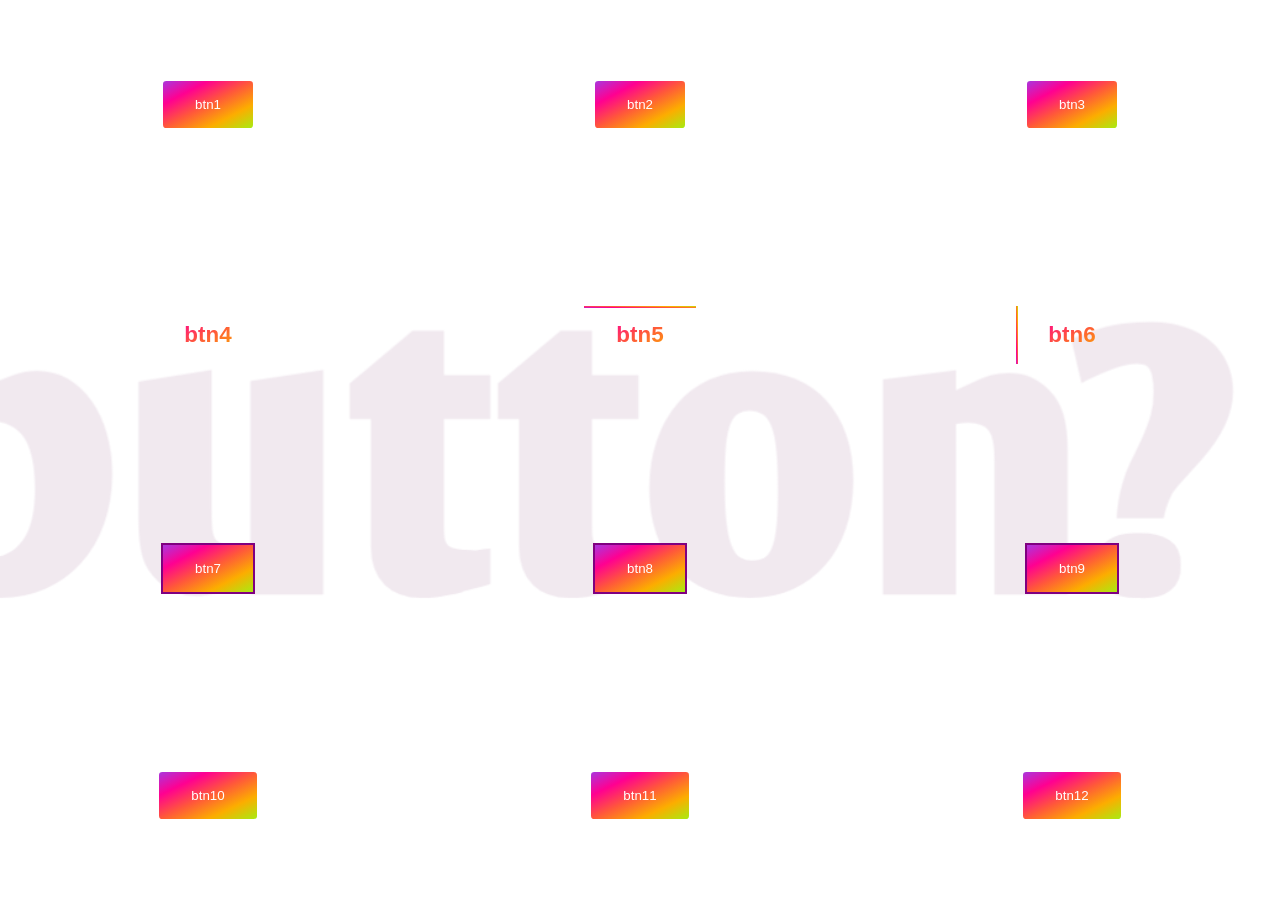
<file: index.html>
<!DOCTYPE html>
<html lang="en">

<head>
  <meta charset="UTF-8">
  <meta http-equiv="X-UA-Compatible" content="IE=edge">
  <meta name="viewport" content="width=device-width, initial-scale=1.0">
  <title>Button Animations</title>
  <link rel="stylesheet" href="style.css">
</head>

<body>
  <img src="assests/button_img.png" class="background_text" alt="" srcset="">
  <div class="btn_container">
    <div class="btn_div">
      <button class="btn btn_1">
        btn1
      </button>
    </div>

    <div class="btn_div">
      <button class="btn btn_2">
        btn2
      </button>
    </div>
    <div class="btn_div">
      <button class="btn btn_3">
        btn3
      </button>
    </div>
    <div class="btn_div">
      <button class="btn btn_4">
        btn4
      </button>
    </div>
    <div class="btn_div">
      <button class="btn btn_5">
        btn5
      </button>
    </div>
    <div class="btn_div">
      <button class="btn btn_6">
        btn6
      </button>
    </div>
    <div class="btn_div">
      <button class="btn btn_7">
        btn7
      </button>
    </div>
    <div class="btn_div">
      <button class="btn btn_8">
        btn8
      </button>
    </div>
    <div class="btn_div">
      <button class="btn btn_9">
        btn9
      </button>
    </div>
    <div class="btn_div">
      <button class="btn btn_10">
        btn10
      </button>
    </div>
    <div class="btn_div">
      <button class="btn btn_11">
        btn11
      </button>
    </div>
    <div class="btn_div">
      <button class="btn btn_12">
        btn12
      </button>
    </div>
  </div>
</body>

</html>
</file>
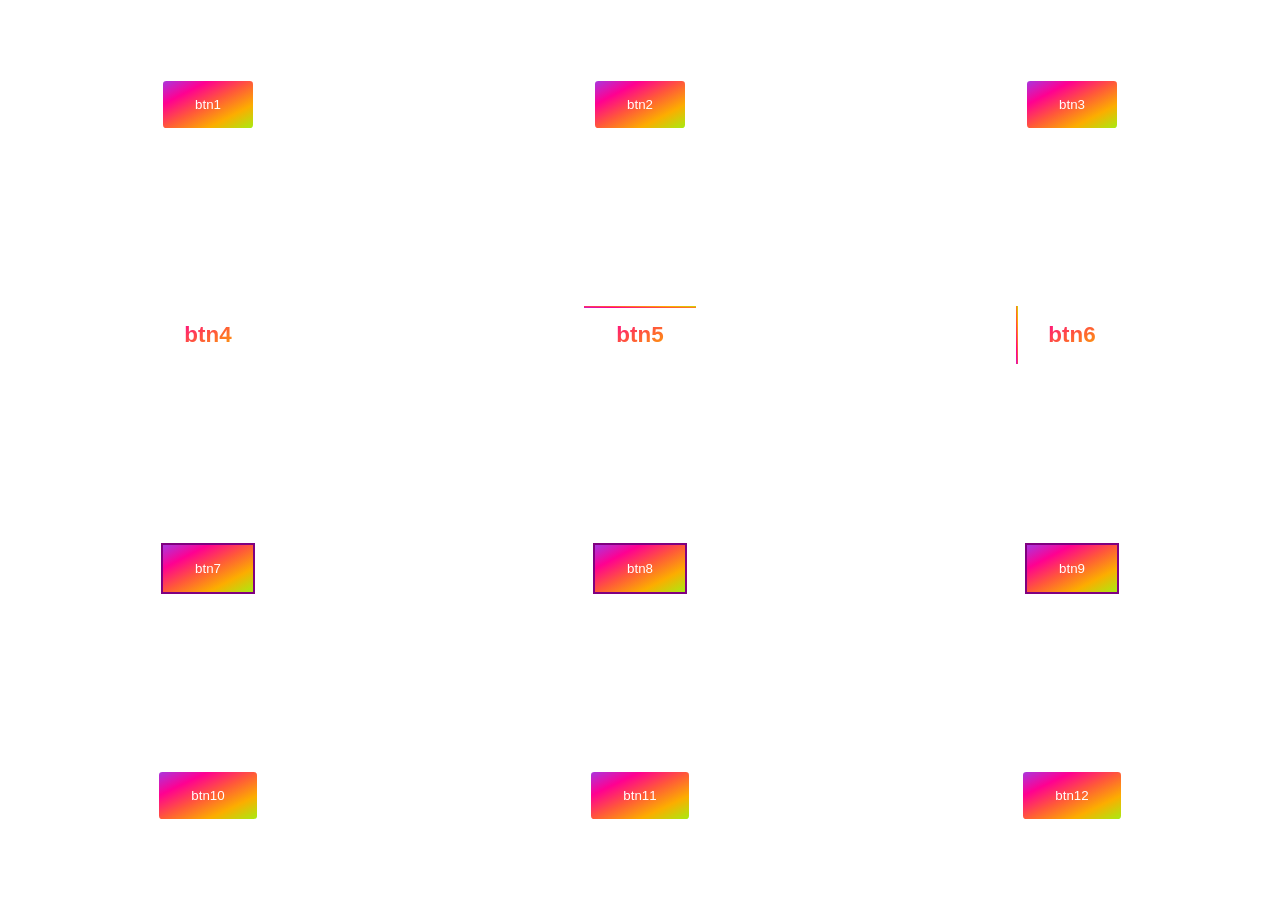
<file: style.html>
<!DOCTYPE html>
<html lang="en">

<head>
    <meta charset="UTF-8">
    <meta http-equiv="X-UA-Compatible" content="IE=edge">
    <meta name="viewport" content="width=device-width, initial-scale=1.0">
    <title>Button Animations</title>
    <link rel="stylesheet" href="style.css">
</head>

<body>
    <div class="btn_container">
        <div class="btn_div">
            <button class="btn btn_1">
                btn1
            </button>
        </div>

        <div class="btn_div">
            <button class="btn btn_2">
                btn2
            </button>
        </div>
        <div class="btn_div">
            <button class="btn btn_3">
                btn3
            </button>
        </div>
        <div class="btn_div">
            <button class="btn btn_4">
                btn4
            </button>
        </div>
        <div class="btn_div">
            <button class="btn btn_5">
                btn5
            </button>
        </div>
        <div class="btn_div">
            <button class="btn btn_6">
                btn6
            </button>
        </div>
        <div class="btn_div">
            <button class="btn btn_7">
                btn7
            </button>
        </div>
        <div class="btn_div">
            <button class="btn btn_8">
                btn8
            </button>
        </div>
        <div class="btn_div">
            <button class="btn btn_9">
                btn9
            </button>
        </div>
        <div class="btn_div">
            <button class="btn btn_10">
                btn10
            </button>
        </div>
        <div class="btn_div">
            <button class="btn btn_11">
                btn11
            </button>
        </div>
        <div class="btn_div">
            <button class="btn btn_12">
                btn12
            </button>
        </div>
    </div>
</body>

</html>
</file>
<file: style.css>
* {
  -webkit-box-sizing: border-box;
  box-sizing: border-box;
  margin: 0;
  padding: 0;
}

body {
  font-family: "Oswald", sans-serif;
  overflow-x: hidden;
}

body .background_text {
  width: -webkit-fill-available;
  position: absolute;
  z-index: -1;
  opacity: 0.35;
  top: 50%;
  -webkit-transform: translateY(-50%);
  transform: translateY(-50%);
}

.btn_container {
  display: -ms-grid;
  display: grid;
  gap: 1rem;
  min-height: 100vh;
}

@media screen and (min-width: 25em) {
  .btn_container {
    grid-template-columns: repeat(3, 1fr);
  }
}

.btn_container .btn_div {
  display: -ms-grid;
  display: grid;
  place-content: center;
}

.btn_container .btn_div .btn {
  color: white;
  border: none;
  background-image: -webkit-gradient(
    linear,
    left top,
    right bottom,
    from(#aa36de),
    color-stop(#ff0091),
    color-stop(#ff583a),
    color-stop(#fcad00),
    to(#a8eb12)
  );
  background-image: linear-gradient(
    to right bottom,
    #aa36de,
    #ff0091,
    #ff583a,
    #fcad00,
    #a8eb12
  );
  padding: 1rem 2rem;
  border-radius: 0.25em;
  cursor: pointer;
}

.btn_container .btn_div .btn_1 {
  position: relative;
  z-index: 1;
}

.btn_container .btn_div .btn_1::after {
  content: "";
  position: absolute;
  top: 0;
  left: 0;
  width: 100%;
  height: 100%;
  background-color: rgba(0, 0, 0, 0.3);
  z-index: -1;
  -webkit-transition: -webkit-transform ease 250ms;
  transition: -webkit-transform ease 250ms;
  transition: transform ease 250ms;
  transition: transform ease 250ms, -webkit-transform ease 250ms;
  -webkit-transform: scaleX(0);
  transform: scaleX(0);
  -webkit-transform-origin: right;
  transform-origin: right;
}

.btn_container .btn_div .btn_1:hover::after {
  -webkit-transform-origin: left;
  transform-origin: left;
  -webkit-transform: scaleX(1);
  transform: scaleX(1);
}

.btn_container .btn_div .btn_2 {
  position: relative;
  z-index: 1;
}

.btn_container .btn_div .btn_2::after {
  content: "";
  position: absolute;
  top: 0;
  left: 0;
  width: 100%;
  height: 100%;
  background-color: rgba(0, 0, 0, 0.3);
  z-index: -1;
  -webkit-transition: -webkit-transform ease 250ms;
  transition: -webkit-transform ease 250ms;
  transition: transform ease 250ms;
  transition: transform ease 250ms, -webkit-transform ease 250ms;
  -webkit-transform: scaleY(0);
  transform: scaleY(0);
  -webkit-transform-origin: bottom;
  transform-origin: bottom;
}

.btn_container .btn_div .btn_2:hover::after {
  -webkit-transform-origin: top;
  transform-origin: top;
  -webkit-transform: scaleY(1);
  transform: scaleY(1);
}

.btn_container .btn_div .btn_3 {
  position: relative;
  z-index: 1;
}

.btn_container .btn_div .btn_3::after {
  content: "";
  position: absolute;
  top: 0;
  left: 0;
  width: 100%;
  height: 100%;
  background-color: rgba(0, 0, 0, 0.3);
  z-index: -1;
  -webkit-transition: -webkit-transform ease 250ms;
  transition: -webkit-transform ease 250ms;
  transition: transform ease 250ms;
  transition: transform ease 250ms, -webkit-transform ease 250ms;
  -webkit-transform: scale(0);
  transform: scale(0);
  -webkit-transform-origin: top right;
  transform-origin: top right;
}

.btn_container .btn_div .btn_3:hover::after {
  -webkit-transform-origin: bottom left;
  transform-origin: bottom left;
  -webkit-transform: scale(1);
  transform: scale(1);
}

.btn_container .btn_div .btn_4 {
  outline: none;
  -webkit-background-clip: text;
  color: transparent;
  font-size: 1.4rem;
  font-weight: 900;
  position: relative;
}

.btn_container .btn_div .btn_4::after {
  content: "";
  position: absolute;
  background-image: -webkit-gradient(
    linear,
    left bottom,
    right top,
    from(#aa36de),
    color-stop(#ff0091),
    color-stop(#ff583a),
    color-stop(#fcad00),
    to(#a8eb12)
  );
  background-image: linear-gradient(
    to right top,
    #aa36de,
    #ff0091,
    #ff583a,
    #fcad00,
    #a8eb12
  );
  width: 100%;
  height: 2px;
  bottom: 0;
  left: 0;
  -webkit-transition: -webkit-transform 250ms ease-in;
  transition: -webkit-transform 250ms ease-in;
  transition: transform 250ms ease-in;
  transition: transform 250ms ease-in, -webkit-transform 250ms ease-in;
  -webkit-transform: scaleX(0);
  transform: scaleX(0);
  -webkit-transform-origin: right;
  transform-origin: right;
}

.btn_container .btn_div .btn_4:hover::after {
  -webkit-transform: scaleX(1);
  transform: scaleX(1);
  -webkit-transform-origin: left;
  transform-origin: left;
}

.btn_container .btn_div .btn_5 {
  outline: none;
  -webkit-background-clip: text;
  color: transparent;
  font-size: 1.4rem;
  font-weight: 900;
  position: relative;
}

.btn_container .btn_div .btn_5::after {
  content: "";
  position: absolute;
  background-image: -webkit-gradient(
    linear,
    left bottom,
    right top,
    from(#aa36de),
    color-stop(#ff0091),
    color-stop(#ff583a),
    color-stop(#fcad00),
    to(#a8eb12)
  );
  background-image: linear-gradient(
    to right top,
    #aa36de,
    #ff0091,
    #ff583a,
    #fcad00,
    #a8eb12
  );
  width: 100%;
  height: 2px;
  top: 0;
  left: 0;
  -webkit-transition: -webkit-transform 250ms ease-in;
  transition: -webkit-transform 250ms ease-in;
  transition: transform 250ms ease-in;
  transition: transform 250ms ease-in, -webkit-transform 250ms ease-in;
}

.btn_container .btn_div .btn_5::before {
  content: "";
  position: absolute;
  background-color: rgba(0, 0, 0, 0.2);
  width: 100%;
  height: 100%;
  top: 0;
  left: 0;
  -webkit-transition: -webkit-transform 250ms ease-in;
  transition: -webkit-transform 250ms ease-in;
  transition: transform 250ms ease-in;
  transition: transform 250ms ease-in, -webkit-transform 250ms ease-in;
  -webkit-transform: scaleY(0);
  transform: scaleY(0);
  -webkit-transform-origin: top;
  transform-origin: top;
  z-index: -1;
  border-radius: 0.25em;
}

.btn_container .btn_div .btn_5:hover::before {
  -webkit-transform: scale(1);
  transform: scale(1);
}

.btn_container .btn_div .btn_6 {
  outline: none;
  -webkit-background-clip: text;
  color: transparent;
  font-size: 1.4rem;
  font-weight: 900;
  position: relative;
}

.btn_container .btn_div .btn_6::after {
  content: "";
  position: absolute;
  background-image: -webkit-gradient(
    linear,
    left bottom,
    right top,
    from(#aa36de),
    color-stop(#ff0091),
    color-stop(#ff583a),
    color-stop(#fcad00),
    to(#a8eb12)
  );
  background-image: linear-gradient(
    to right top,
    #aa36de,
    #ff0091,
    #ff583a,
    #fcad00,
    #a8eb12
  );
  width: 2px;
  height: 100%;
  top: 0;
  left: 0;
  -webkit-transition: -webkit-transform 250ms ease-in;
  transition: -webkit-transform 250ms ease-in;
  transition: transform 250ms ease-in;
  transition: transform 250ms ease-in, -webkit-transform 250ms ease-in;
}

.btn_container .btn_div .btn_6::before {
  content: "";
  position: absolute;
  background-color: rgba(0, 0, 0, 0.2);
  width: 100%;
  height: 100%;
  top: 0;
  left: 0;
  -webkit-transition: -webkit-transform 250ms ease-in;
  transition: -webkit-transform 250ms ease-in;
  transition: transform 250ms ease-in;
  transition: transform 250ms ease-in, -webkit-transform 250ms ease-in;
  -webkit-transform: scaleX(0);
  transform: scaleX(0);
  -webkit-transform-origin: left;
  transform-origin: left;
  z-index: -1;
  border-radius: 0.25em;
}

.btn_container .btn_div .btn_6:hover::before {
  -webkit-transform: scaleX(1);
  transform: scaleX(1);
}

.btn_container .btn_div .btn_7 {
  outline: none;
  border: 2px solid purple;
  border-radius: 0;
  outline: 2px solid purple;
  outline-offset: -2px;
  -webkit-transition: outline-offset 250ms ease-in, outline-color 0ms 100ms;
  transition: outline-offset 250ms ease-in, outline-color 0ms 100ms;
}

.btn_container .btn_div .btn_7:hover {
  outline-offset: 4px;
  outline-color: #fcad00;
}

.btn_container .btn_div .btn_8 {
  outline: none;
  border: 2px solid purple;
  border-radius: 0;
  outline: 2px solid purple;
  outline-offset: -2px;
  -webkit-transition: outline-offset 250ms ease-in, outline-color 0ms 100ms;
  transition: outline-offset 250ms ease-in, outline-color 0ms 100ms;
}

.btn_container .btn_div .btn_8:hover {
  outline-color: #a8eb12;
  outline-offset: -8px;
}

.btn_container .btn_div .btn_9 {
  outline: none;
  border: 2px solid purple;
  border-radius: 0;
  outline: 2px solid purple;
  outline-offset: -2px;
  -webkit-transition: outline-width 250ms ease-in;
  transition: outline-width 250ms ease-in;
}

.btn_container .btn_div .btn_9:hover {
  outline-width: 6px;
  outline-offset: -8px;
  outline-color: #fcad00;
}

.btn_container .btn_div .btn_10 {
  -webkit-transition: -webkit-transform 250ms ease-in;
  transition: -webkit-transform 250ms ease-in;
  transition: transform 250ms ease-in;
  transition: transform 250ms ease-in, -webkit-transform 250ms ease-in;
}

.btn_container .btn_div .btn_10:hover {
  -webkit-transform: translateY(-0.5em);
  transform: translateY(-0.5em);
}

.btn_container .btn_div .btn_11 {
  -webkit-transition: -webkit-transform 250ms ease-in;
  transition: -webkit-transform 250ms ease-in;
  transition: transform 250ms ease-in;
  transition: transform 250ms ease-in, -webkit-transform 250ms ease-in;
}

.btn_container .btn_div .btn_11:hover {
  -webkit-transform: translateX(-0.5em);
  transform: translateX(-0.5em);
}

.btn_container .btn_div .btn_12 {
  -webkit-transition: -webkit-transform 250ms ease-in;
  transition: -webkit-transform 250ms ease-in;
  transition: transform 250ms ease-in;
  transition: transform 250ms ease-in, -webkit-transform 250ms ease-in;
}

.btn_container .btn_div .btn_12:hover {
  -webkit-transform: scale(1.2);
  transform: scale(1.2);
}
/*# sourceMappingURL=style.css.map */
</file>
